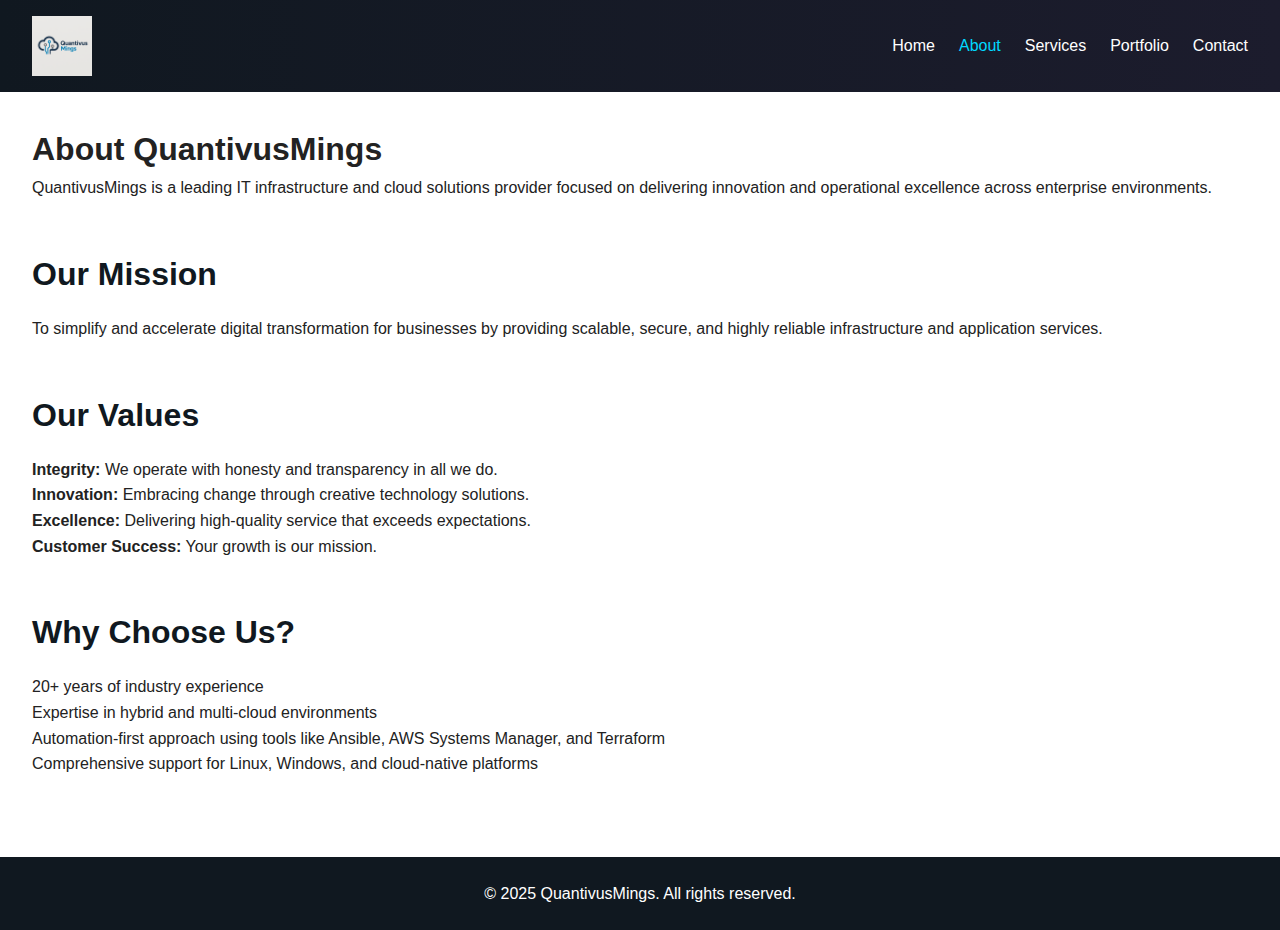
<file: about.html>
<!DOCTYPE html>
<html lang="en">
<head>
  <meta charset="UTF-8" />
  <meta name="viewport" content="width=device-width, initial-scale=1.0" />
  <title>About Us - QuantivusMings</title>
  <link rel="stylesheet" href="style.css" />
</head>
<body>
  <header>
    <img src="assets/logo.png" alt="QuantivusMings Logo" class="logo" />
    <nav>
      <ul>
        <li><a href="index.html">Home</a></li>
        <li><a href="about.html" style="color: #00d8ff;">About</a></li>
        <li><a href="services.html">Services</a></li>
        <li><a href="portfolio.html">Portfolio</a></li>
        <li><a href="contact.html">Contact</a></li>
      </ul>
    </nav>
  </header>

  <main>
    <section>
      <h1>About QuantivusMings</h1>
      <p>
        QuantivusMings is a leading IT infrastructure and cloud solutions provider focused on delivering innovation and operational excellence across enterprise environments.
      </p>
    </section>

    <section>
      <h2>Our Mission</h2>
      <p>
        To simplify and accelerate digital transformation for businesses by providing scalable, secure, and highly reliable infrastructure and application services.
      </p>
    </section>

    <section>
      <h2>Our Values</h2>
      <ul>
        <li><strong>Integrity:</strong> We operate with honesty and transparency in all we do.</li>
        <li><strong>Innovation:</strong> Embracing change through creative technology solutions.</li>
        <li><strong>Excellence:</strong> Delivering high-quality service that exceeds expectations.</li>
        <li><strong>Customer Success:</strong> Your growth is our mission.</li>
      </ul>
    </section>

    <section>
      <h2>Why Choose Us?</h2>
      <ul>
        <li>20+ years of industry experience</li>
        <li>Expertise in hybrid and multi-cloud environments</li>
        <li>Automation-first approach using tools like Ansible, AWS Systems Manager, and Terraform</li>
        <li>Comprehensive support for Linux, Windows, and cloud-native platforms</li>
      </ul>
    </section>
  </main>

  <footer>
    &copy; 2025 QuantivusMings. All rights reserved.
  </footer>
</body>
</html>
</file>
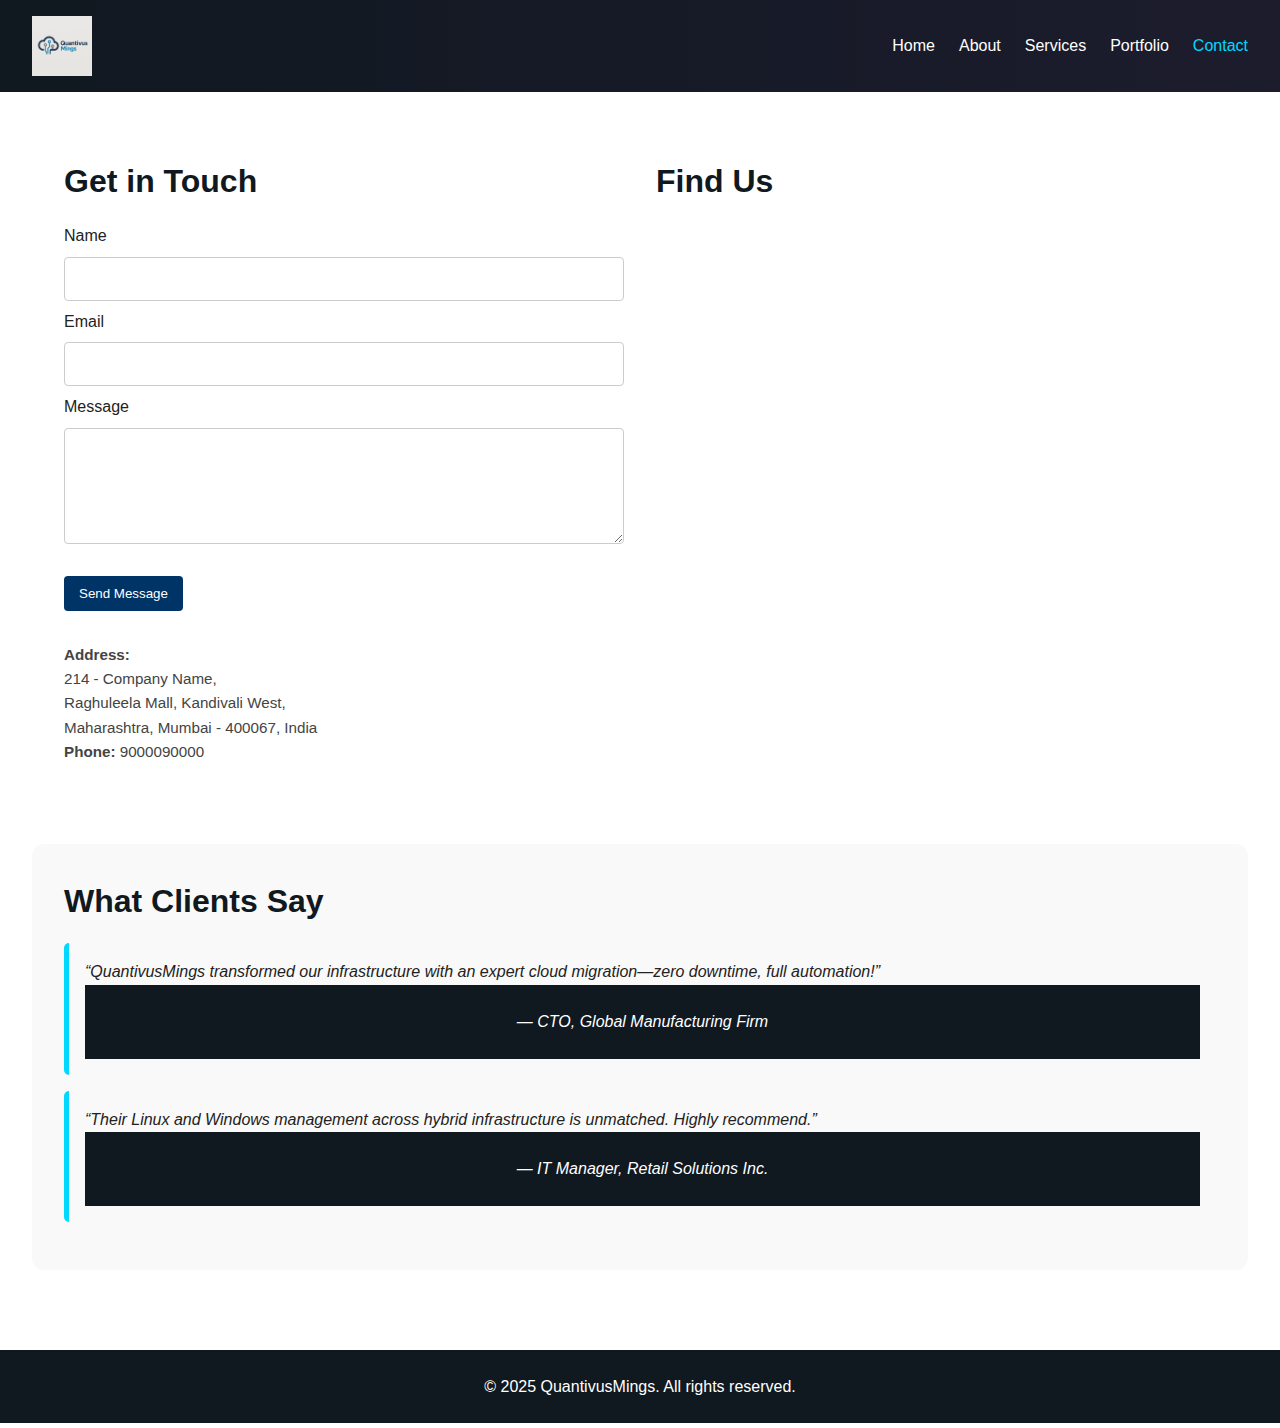
<file: contact.html>
<!DOCTYPE html>
<html lang="en">
<head>
  <meta charset="UTF-8" />
  <meta name="viewport" content="width=device-width, initial-scale=1.0"/>
  <title>Contact - QuantivusMings</title>
  <link rel="stylesheet" href="style.css" />
  <style>
    .contact-container {
      display: flex;
      flex-wrap: wrap;
      justify-content: space-between;
      gap: 2rem;
      padding: 2rem;
    }

    .contact-form, .map, .testimonials {
      flex: 1 1 45%;
      min-width: 300px;
    }

    form input, form textarea {
      width: 100%;
      padding: 10px;
      margin-top: 10px;
      border-radius: 5px;
      border: 1px solid #ccc;
      font-size: 1rem;
    }

    form button {
      margin-top: 1rem;
      background-color: #003366;
      color: white;
      padding: 10px 15px;
      border: none;
      border-radius: 4px;
      cursor: pointer;
    }

    .map iframe {
      width: 100%;
      height: 300px;
      border: none;
      border-radius: 10px;
    }

    .testimonials blockquote {
      background: #f9f9f9;
      border-left: 5px solid #00d8ff;
      margin: 1rem 0;
      padding: 1rem;
      font-style: italic;
      border-radius: 5px;
    }

    .contact-info {
      margin-top: 2rem;
      font-size: 0.95rem;
      color: #444;
    }
  </style>
</head>
<body>
  <header>
    <img src="assets/logo.png" alt="QuantivusMings Logo" class="logo" />
    <nav>
      <ul>
        <li><a href="index.html">Home</a></li>
        <li><a href="about.html">About</a></li>
        <li><a href="services.html">Services</a></li>
        <li><a href="portfolio.html">Portfolio</a></li>
        <li><a href="contact.html" style="color: #00d8ff;">Contact</a></li>
      </ul>
    </nav>
  </header>

  <main>
    <section class="contact-container">
      <!-- Contact Form -->
      <div class="contact-form">
        <h2>Get in Touch</h2>
        <form action="https://formspree.io/f/xvgqkjde" method="POST">
          <label for="name">Name</label>
          <input type="text" id="name" name="name" required />

          <label for="email">Email</label>
          <input type="email" id="email" name="email" required />

          <label for="message">Message</label>
          <textarea id="message" name="message" rows="5" required></textarea>

          <button type="submit">Send Message</button>
        </form>

        <div class="contact-info">
          <p><strong>Address:</strong><br/>
            214 - Company Name,<br/>
            Raghuleela Mall, Kandivali West,<br/>
            Maharashtra, Mumbai - 400067, India</p>
          <p><strong>Phone:</strong> 9000090000</p>
        </div>
      </div>

      <!-- Google Map -->
      <div class="map">
        <h2>Find Us</h2>
        <iframe
          src="https://www.google.com/maps?q=Raghuleela+Mall,+Kandivali+West,+Mumbai,+India&output=embed"
          allowfullscreen
        ></iframe>
      </div>
    </section>

    <!-- Testimonials -->
    <section class="testimonials" style="padding: 2rem;">
      <h2>What Clients Say</h2>
      <blockquote>
        “QuantivusMings transformed our infrastructure with an expert cloud migration—zero downtime, full automation!”
        <footer>— CTO, Global Manufacturing Firm</footer>
      </blockquote>
      <blockquote>
        “Their Linux and Windows management across hybrid infrastructure is unmatched. Highly recommend.”
        <footer>— IT Manager, Retail Solutions Inc.</footer>
      </blockquote>
    </section>
  </main>

  <footer>
    &copy; 2025 QuantivusMings. All rights reserved.
  </footer>
</body>
</html>
</file>
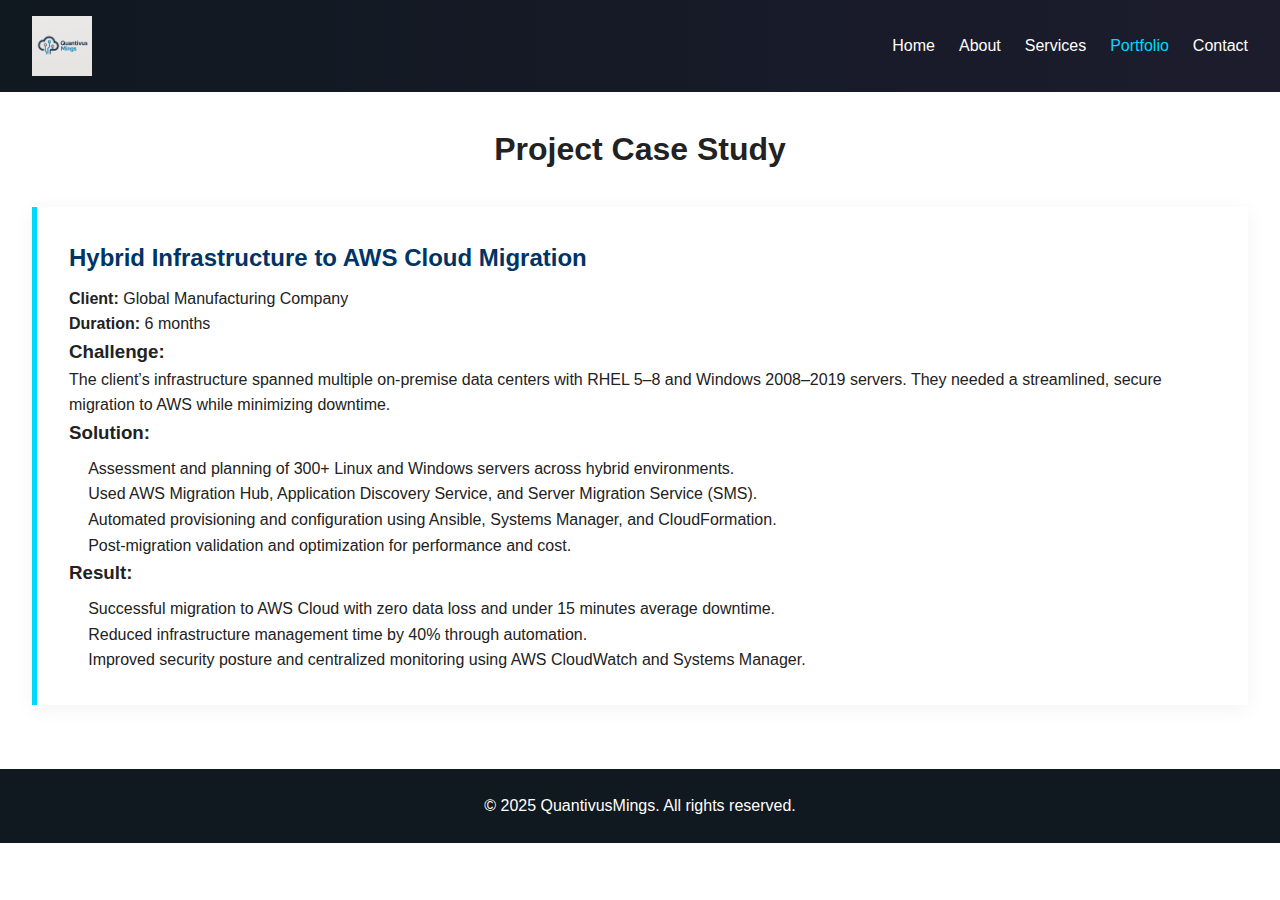
<file: portfolio.html>
<!DOCTYPE html>
<html lang="en">
<head>
  <meta charset="UTF-8" />
  <meta name="viewport" content="width=device-width, initial-scale=1.0"/>
  <title>Portfolio - QuantivusMings</title>
  <link rel="stylesheet" href="style.css" />
  <style>
    .portfolio {
      padding: 2rem;
    }

    .case-study {
      background: #ffffff;
      border-left: 5px solid #00d8ff;
      padding: 2rem;
      margin: 2rem 0;
      box-shadow: 0 4px 20px rgba(0, 0, 0, 0.05);
      animation: fadeIn 0.6s ease;
    }

    .case-study h2 {
      color: #003366;
      margin-bottom: 0.5rem;
    }

    .case-study ul {
      padding-left: 1.2rem;
      margin-top: 0.5rem;
    }

    @keyframes fadeIn {
      from {
        opacity: 0;
        transform: translateY(20px);
      }
      to {
        opacity: 1;
        transform: translateY(0);
      }
    }
  </style>
</head>
<body>
  <header>
    <img src="assets/logo.png" alt="QuantivusMings Logo" class="logo" />
    <nav>
      <ul>
        <li><a href="index.html">Home</a></li>
        <li><a href="about.html">About</a></li>
        <li><a href="services.html">Services</a></li>
        <li><a href="portfolio.html" style="color: #00d8ff;">Portfolio</a></li>
        <li><a href="contact.html">Contact</a></li>
      </ul>
    </nav>
  </header>

  <main class="portfolio">
    <h1 style="text-align:center;">Project Case Study</h1>

    <div class="case-study">
      <h2>Hybrid Infrastructure to AWS Cloud Migration</h2>
      <p><strong>Client:</strong> Global Manufacturing Company</p>
      <p><strong>Duration:</strong> 6 months</p>

      <h3>Challenge:</h3>
      <p>The client’s infrastructure spanned multiple on-premise data centers with RHEL 5–8 and Windows 2008–2019 servers. They needed a streamlined, secure migration to AWS while minimizing downtime.</p>

      <h3>Solution:</h3>
      <ul>
        <li>Assessment and planning of 300+ Linux and Windows servers across hybrid environments.</li>
        <li>Used AWS Migration Hub, Application Discovery Service, and Server Migration Service (SMS).</li>
        <li>Automated provisioning and configuration using Ansible, Systems Manager, and CloudFormation.</li>
        <li>Post-migration validation and optimization for performance and cost.</li>
      </ul>

      <h3>Result:</h3>
      <ul>
        <li>Successful migration to AWS Cloud with zero data loss and under 15 minutes average downtime.</li>
        <li>Reduced infrastructure management time by 40% through automation.</li>
        <li>Improved security posture and centralized monitoring using AWS CloudWatch and Systems Manager.</li>
      </ul>
    </div>
  </main>

  <footer>
    &copy; 2025 QuantivusMings. All rights reserved.
  </footer>
</body>
</html>
</file>
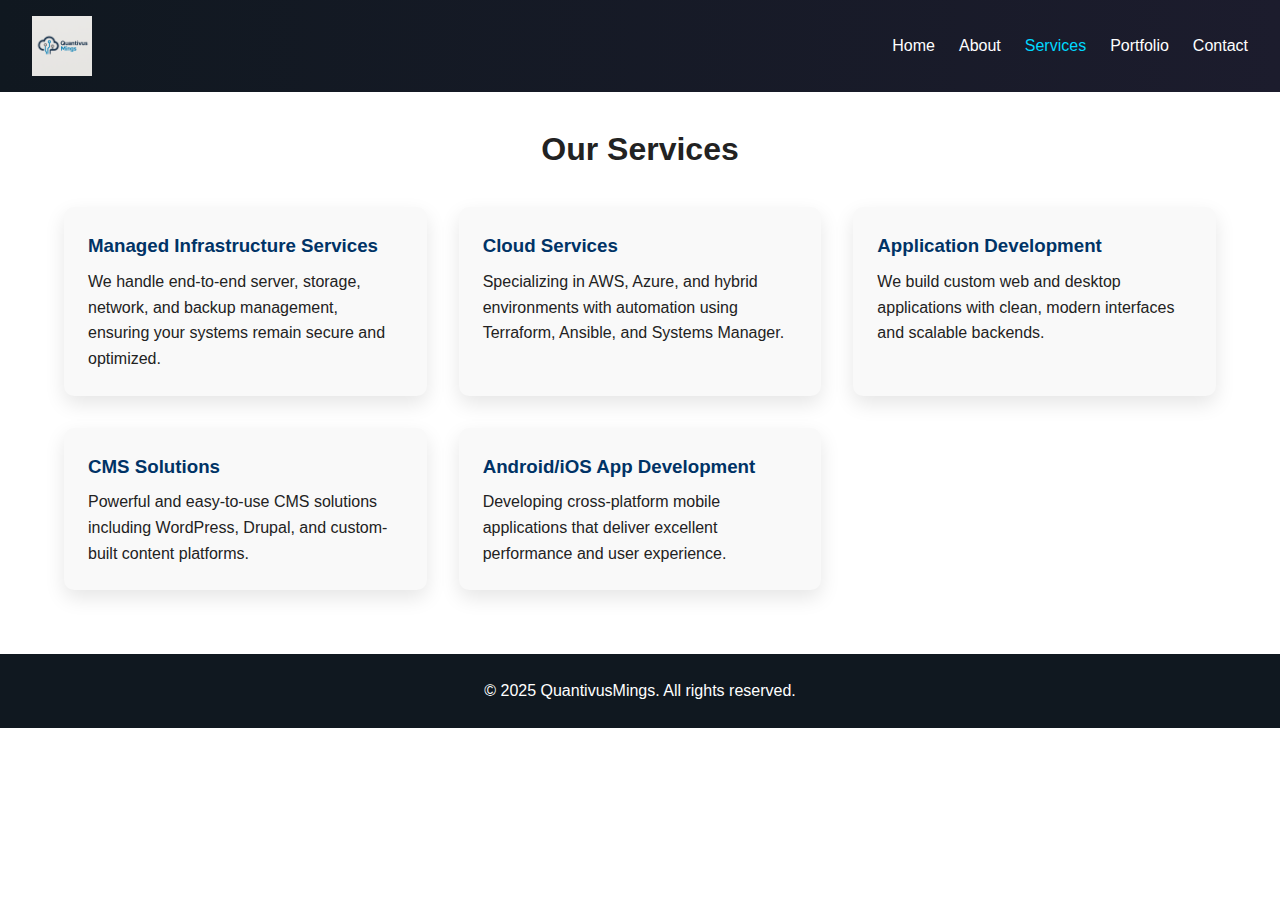
<file: services.html>
<!DOCTYPE html>
<html lang="en">
<head>
  <meta charset="UTF-8" />
  <meta name="viewport" content="width=device-width, initial-scale=1.0"/>
  <title>Services - QuantivusMings</title>
  <link rel="stylesheet" href="style.css" />
  <style>
    .services {
      display: grid;
      grid-template-columns: repeat(auto-fit, minmax(280px, 1fr));
      gap: 2rem;
      padding: 2rem;
    }

    .service-card {
      background: #f9f9f9;
      border-radius: 10px;
      padding: 1.5rem;
      box-shadow: 0 8px 20px rgba(0, 0, 0, 0.1);
      transition: transform 0.3s ease, box-shadow 0.3s ease;
      animation: fadeInUp 0.6s ease;
    }

    .service-card:hover {
      transform: translateY(-8px);
      box-shadow: 0 12px 28px rgba(0, 0, 0, 0.15);
    }

    .service-card h3 {
      color: #003366;
      margin-bottom: 0.5rem;
    }

    @keyframes fadeInUp {
      from {
        opacity: 0;
        transform: translateY(20px);
      }
      to {
        opacity: 1;
        transform: translateY(0);
      }
    }
  </style>
</head>
<body>
  <header>
    <img src="assets/logo.png" alt="QuantivusMings Logo" class="logo" />
    <nav>
      <ul>
        <li><a href="index.html">Home</a></li>
        <li><a href="about.html">About</a></li>
        <li><a href="services.html" style="color: #00d8ff;">Services</a></li>
        <li><a href="portfolio.html">Portfolio</a></li>
        <li><a href="contact.html">Contact</a></li>
      </ul>
    </nav>
  </header>

  <main>
    <h1 style="text-align:center;">Our Services</h1>
    <div class="services">
      <div class="service-card">
        <h3>Managed Infrastructure Services</h3>
        <p>We handle end-to-end server, storage, network, and backup management, ensuring your systems remain secure and optimized.</p>
      </div>

      <div class="service-card">
        <h3>Cloud Services</h3>
        <p>Specializing in AWS, Azure, and hybrid environments with automation using Terraform, Ansible, and Systems Manager.</p>
      </div>

      <div class="service-card">
        <h3>Application Development</h3>
        <p>We build custom web and desktop applications with clean, modern interfaces and scalable backends.</p>
      </div>

      <div class="service-card">
        <h3>CMS Solutions</h3>
        <p>Powerful and easy-to-use CMS solutions including WordPress, Drupal, and custom-built content platforms.</p>
      </div>

      <div class="service-card">
        <h3>Android/iOS App Development</h3>
        <p>Developing cross-platform mobile applications that deliver excellent performance and user experience.</p>
      </div>
    </div>
  </main>

  <footer>
    &copy; 2025 QuantivusMings. All rights reserved.
</file>
<file: style.css>
/* Reset and Base */
* {
  margin: 0;
  padding: 0;
  box-sizing: border-box;
}
body {
  font-family: 'Segoe UI', Tahoma, Geneva, Verdana, sans-serif;
  background-color: #ffffff;
  color: #222;
  line-height: 1.6;
}
a {
  text-decoration: none;
  color: inherit;
}
ul {
  list-style: none;
}

/* Header */
header {
  display: flex;
  align-items: center;
  justify-content: space-between;
  padding: 1rem 2rem;
  background: linear-gradient(to right, #101820, #1c1c2d);
  color: #fff;
}
.logo {
  height: 60px;
  width: auto;
}
nav ul {
  display: flex;
  gap: 1.5rem;
}
nav ul li a {
  color: #fff;
  font-weight: 500;
  transition: color 0.3s ease;
}
nav ul li a:hover {
  color: #00d8ff;
}

/* Hero Section */
.hero {
  background: linear-gradient(to right, #0f2027, #203a43, #2c5364);
  color: #fff;
  padding: 5rem 2rem;
  text-align: center;
}
.hero h1 {
  font-size: 3rem;
  margin-bottom: 1rem;
}
.hero p {
  font-size: 1.25rem;
  max-width: 700px;
  margin: 0 auto;
}

/* Main Content */
main {
  padding: 2rem;
}
section {
  margin-bottom: 3rem;
}
section h2 {
  font-size: 2rem;
  margin-bottom: 1rem;
  color: #101820;
}

/* Footer */
footer {
  background-color: #101820;
  color: #fff;
  padding: 1.5rem;
  text-align: center;
}

/* Button */
.btn {
  background-color: #00d8ff;
  color: #000;
  padding: 0.75rem 1.5rem;
  border-radius: 5px;
  font-weight: 600;
  display: inline-block;
  transition: background-color 0.3s ease;
}
.btn:hover {
  background-color: #00a6cc;
  color: #fff;
}

/* Contact Form */
.contact-form {
  max-width: 600px;
  margin: 0 auto;
}
.contact-form input,
.contact-form textarea {
  width: 100%;
  padding: 0.75rem;
  margin: 0.5rem 0;
  border: 1px solid #ccc;
  border-radius: 4px;
}
.contact-form button {
  margin-top: 1rem;
}

/* Testimonials */
.testimonials {
  background-color: #f9f9f9;
  padding: 2rem;
  border-radius: 12px;
}
.testimonial {
  margin-bottom: 1.5rem;
}
.testimonial p {
  font-style: italic;
}

/* Responsive */
@media (max-width: 768px) {
  header {
    flex-direction: column;
    align-items: flex-start;
  }
  nav ul {
    flex-direction: column;
    gap: 1rem;
    margin-top: 1rem;
  }
  .hero h1 {
    font-size: 2rem;
  }
}
</file>
